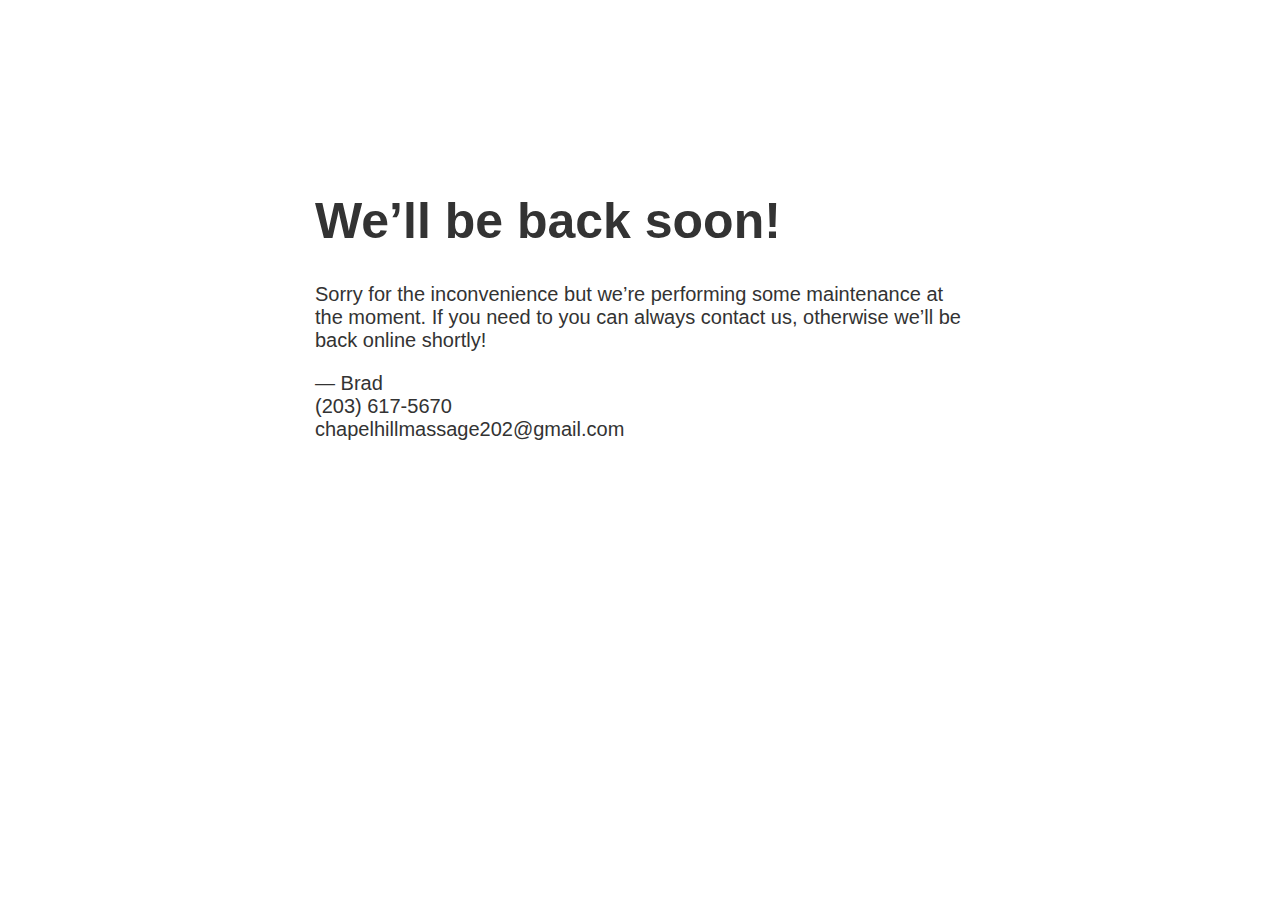
<file: index.html>
<!doctype html>
<title>Site Maintenance</title>
<style>
  body { text-align: center; padding: 150px; }
  h1 { font-size: 50px; }
  body { font: 20px Helvetica, sans-serif; color: #333; }
  article { display: block; text-align: left; width: 650px; margin: 0 auto; }
  a { color: #dc8100; text-decoration: none; }
  a:hover { color: #333; text-decoration: none; }
</style>

<article>
    <h1>We&rsquo;ll be back soon!</h1>
    <div>
        <p>Sorry for the inconvenience but we&rsquo;re performing some maintenance at the moment. If you need to you can always contact us, otherwise we&rsquo;ll be back online shortly!</p>
        <p>&mdash; Brad <br> (203) 617-5670 <br> chapelhillmassage202@gmail.com </p>
    </div>
</article>
</file>
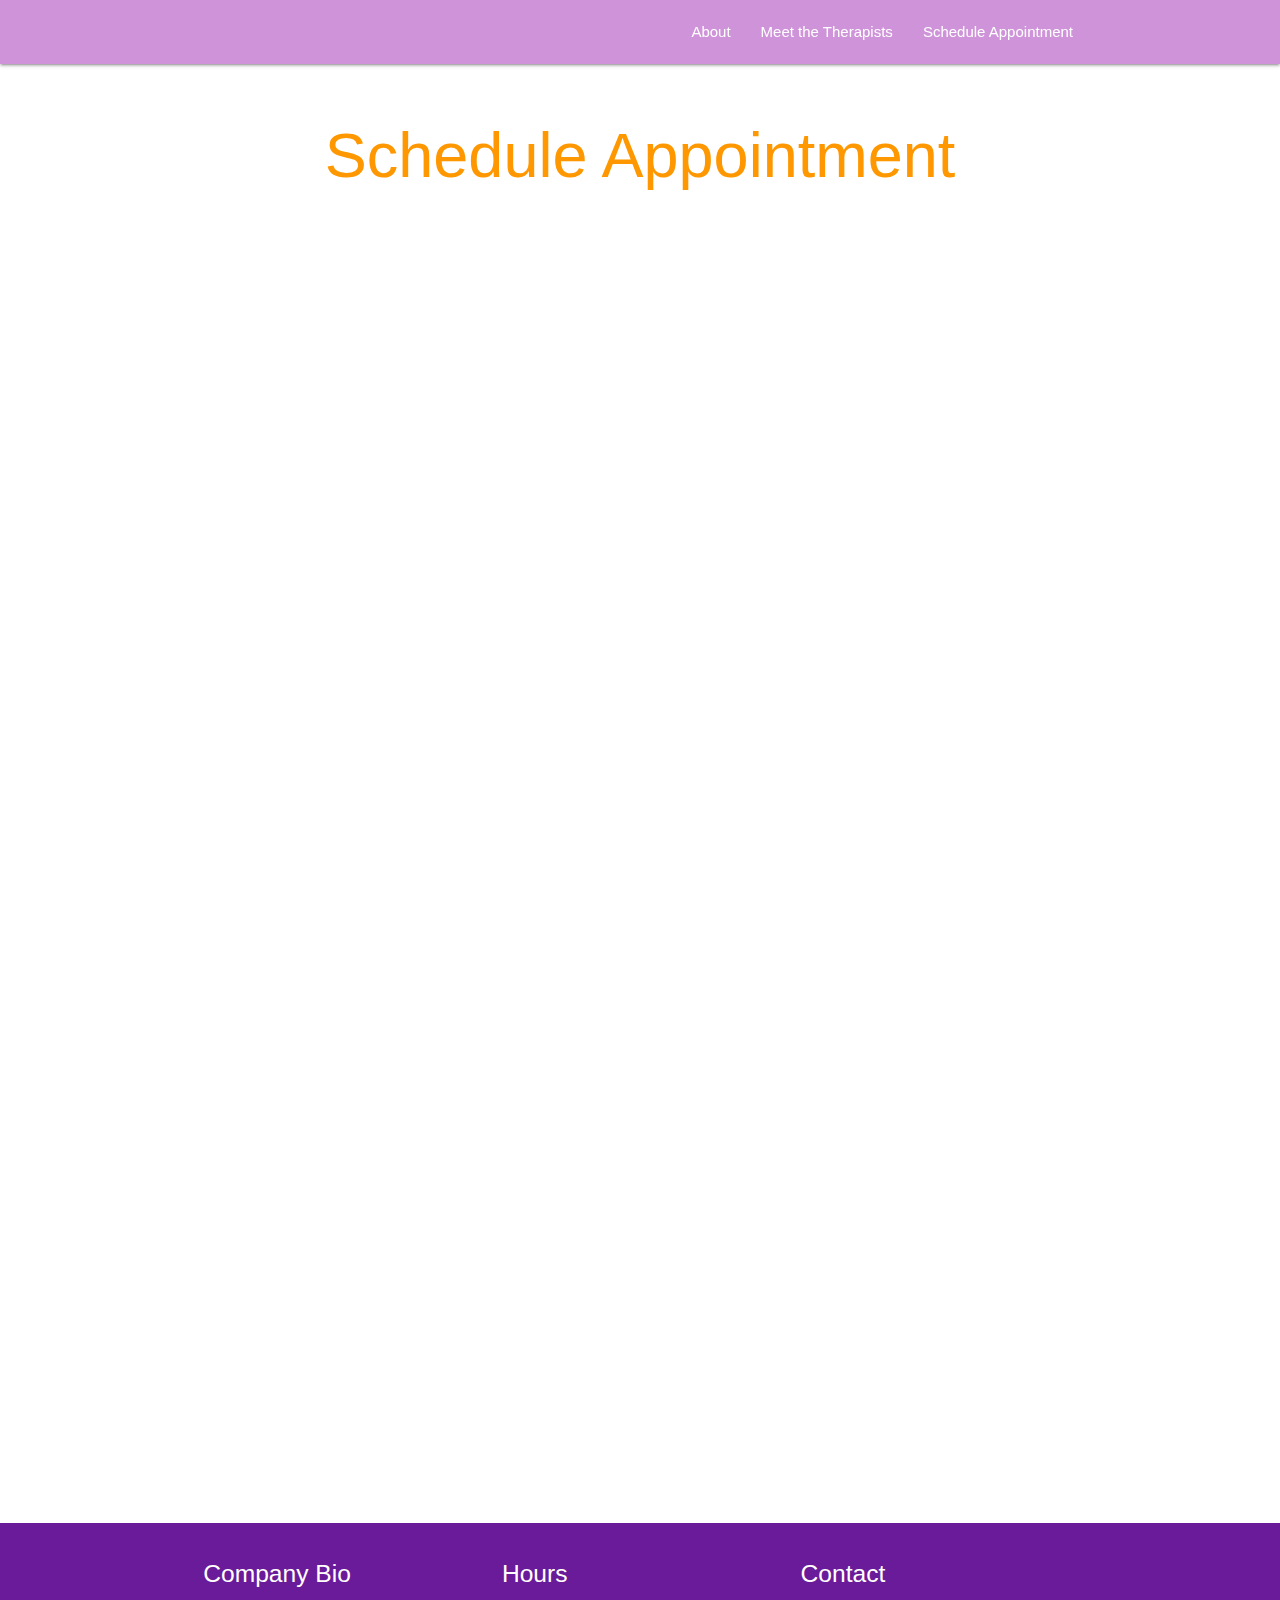
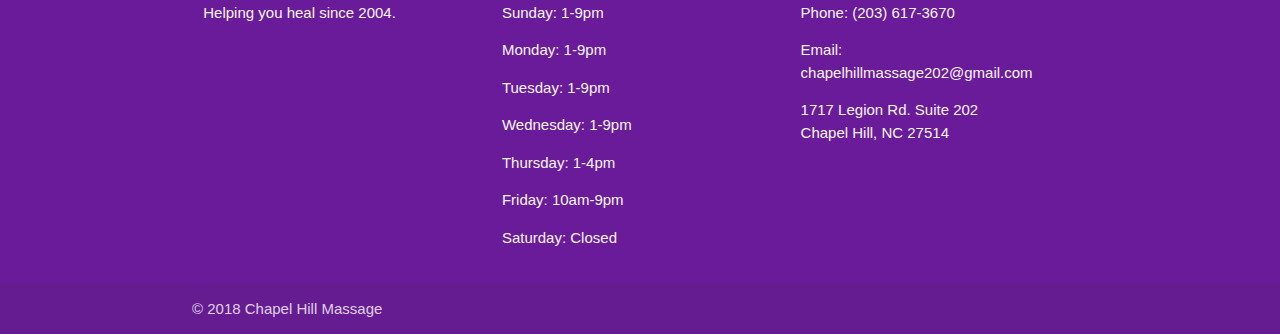
<file: appointment.html>
<!DOCTYPE html>
<html lang="en">
<head>
  <meta http-equiv="Content-Type" content="text/html; charset=UTF-8"/>
  <meta name="viewport" content="width=device-width, initial-scale=1, maximum-scale=1.0"/>
  <title>Chapel Hill Massage</title>

  <!-- CSS  -->
  <link href="https://fonts.googleapis.com/icon?family=Material+Icons" rel="stylesheet">
  <link href="css/materialize.css" type="text/css" rel="stylesheet" media="screen,projection"/>
  <link href="css/style.css" type="text/css" rel="stylesheet" media="screen,projection"/>
</head>
<body>
<!-- Navbar -->
<div class="navbar-fixed">
  <nav class="purple lighten-3" role="navigation">
    <div class="nav-wrapper container">
      <ul class="right hide-on-med-and-down">
        <li><a href="index.html">About</a></li>
        <li><a href="bio.html">Meet the Therapists</a></li>
        <li><a href="appointment.html">Schedule Appointment</a></li>
      </ul>

      <ul id="nav-mobile" class="sidenav">
        <li><a href="index.html">About</a></li>
        <li><a href="bio.html">Meet the Therapists</a></li>
        <li><a href="appointment.html">Schedule Appointment</a></li>
      </ul>
      <a href="#" data-target="nav-mobile" class="sidenav-trigger"><i class="material-icons">menu</i></a>
    </div>
  </nav>
</div>


<!-- PAGE -->
<!-- Header -->
  <div class="section no-pad-bot" id="index-banner">
    <div class="container">
      <h1 class="header center orange-text">Schedule Appointment</h1>
      <div class="row center">
          <iframe src="https://app.acuityscheduling.com/schedule.php?owner=16913756" width="100%" height="800" frameBorder="0"></iframe><script src="https://d3gxy7nm8y4yjr.cloudfront.net/js/embed.js" type="text/javascript"></script>
      </div>
      <br><br>

    </div>
  </div>

  <!-- Google maps -->
  <div class="container">
    <div class="section">
        <div class=""><div class=""><iframe width="100%" height="400px" id="gmap_canvas" src="https://maps.google.com/maps?q=chapel%20hill%20massage%201717%20Legion%20Rd%20suite&t=&z=15&ie=UTF8&iwloc=&output=embed" frameborder="0" scrolling="no" marginheight="0" marginwidth="0"></iframe></div><style>.mapouter{text-align:right;height:500px;width:742px;}.gmap_canvas {overflow:hidden;background:none!important;height:500px;width:742px;}</style></div>
    </div>
  </div>

  <!-- FOOTER -->
  <footer class="page-footer purple darken-3">
    <div class="container">
      <div class="row">
        <div class="col l4 s12">
          <h5 class="white-text">Company Bio</h5>
          <p class="grey-text text-lighten-4">Helping you heal since 2004.</p>
        </div>
        <div class=" col l4 s12">
          <h5 class="white-text">Hours</h5>
          <ul>
            <li><p class="grey-text text-lighten-4">Sunday: 1-9pm</p></li>
            <li><p class="grey-text text-lighten-4">Monday: 1-9pm</p></li>
            <li><p class="grey-text text-lighten-4">Tuesday: 1-9pm</p></li>
            <li><p class="grey-text text-lighten-4">Wednesday: 1-9pm</p></li>
            <li><p class="grey-text text-lighten-4">Thursday: 1-4pm</p></li>
            <li><p class="grey-text text-lighten-4">Friday: 10am-9pm</p></li>
            <li><p class="grey-text text-lighten-4">Saturday: Closed</p></li>
          </ul>
        </div>
      
        <div class="col l4 s12">
          <h5 class="white-text">Contact</h5>
          <ul>
            <li><p class="grey-text text-lighten-4">Phone: (203) 617-3670</p></li>
            <li><p class="grey-text text-lighten-4">Email: chapelhillmassage202@gmail.com</p></li>
            <li><p class="grey-text text-lighten-4">1717 Legion Rd. Suite 202<br>
              Chapel Hill, NC 27514</p></li>
          </ul>
        </div>
      </div>
    </div>
    <div class="footer-copyright">
      <div class="container">
          © 2018 Chapel Hill Massage
      </div>
    </div>
  </footer>


  <!--  Scripts-->
  <script src="https://code.jquery.com/jquery-2.1.1.min.js"></script>
  <script src="js/materialize.js"></script>
  <script src="js/init.js"></script>

  </body>
</html>
</file>
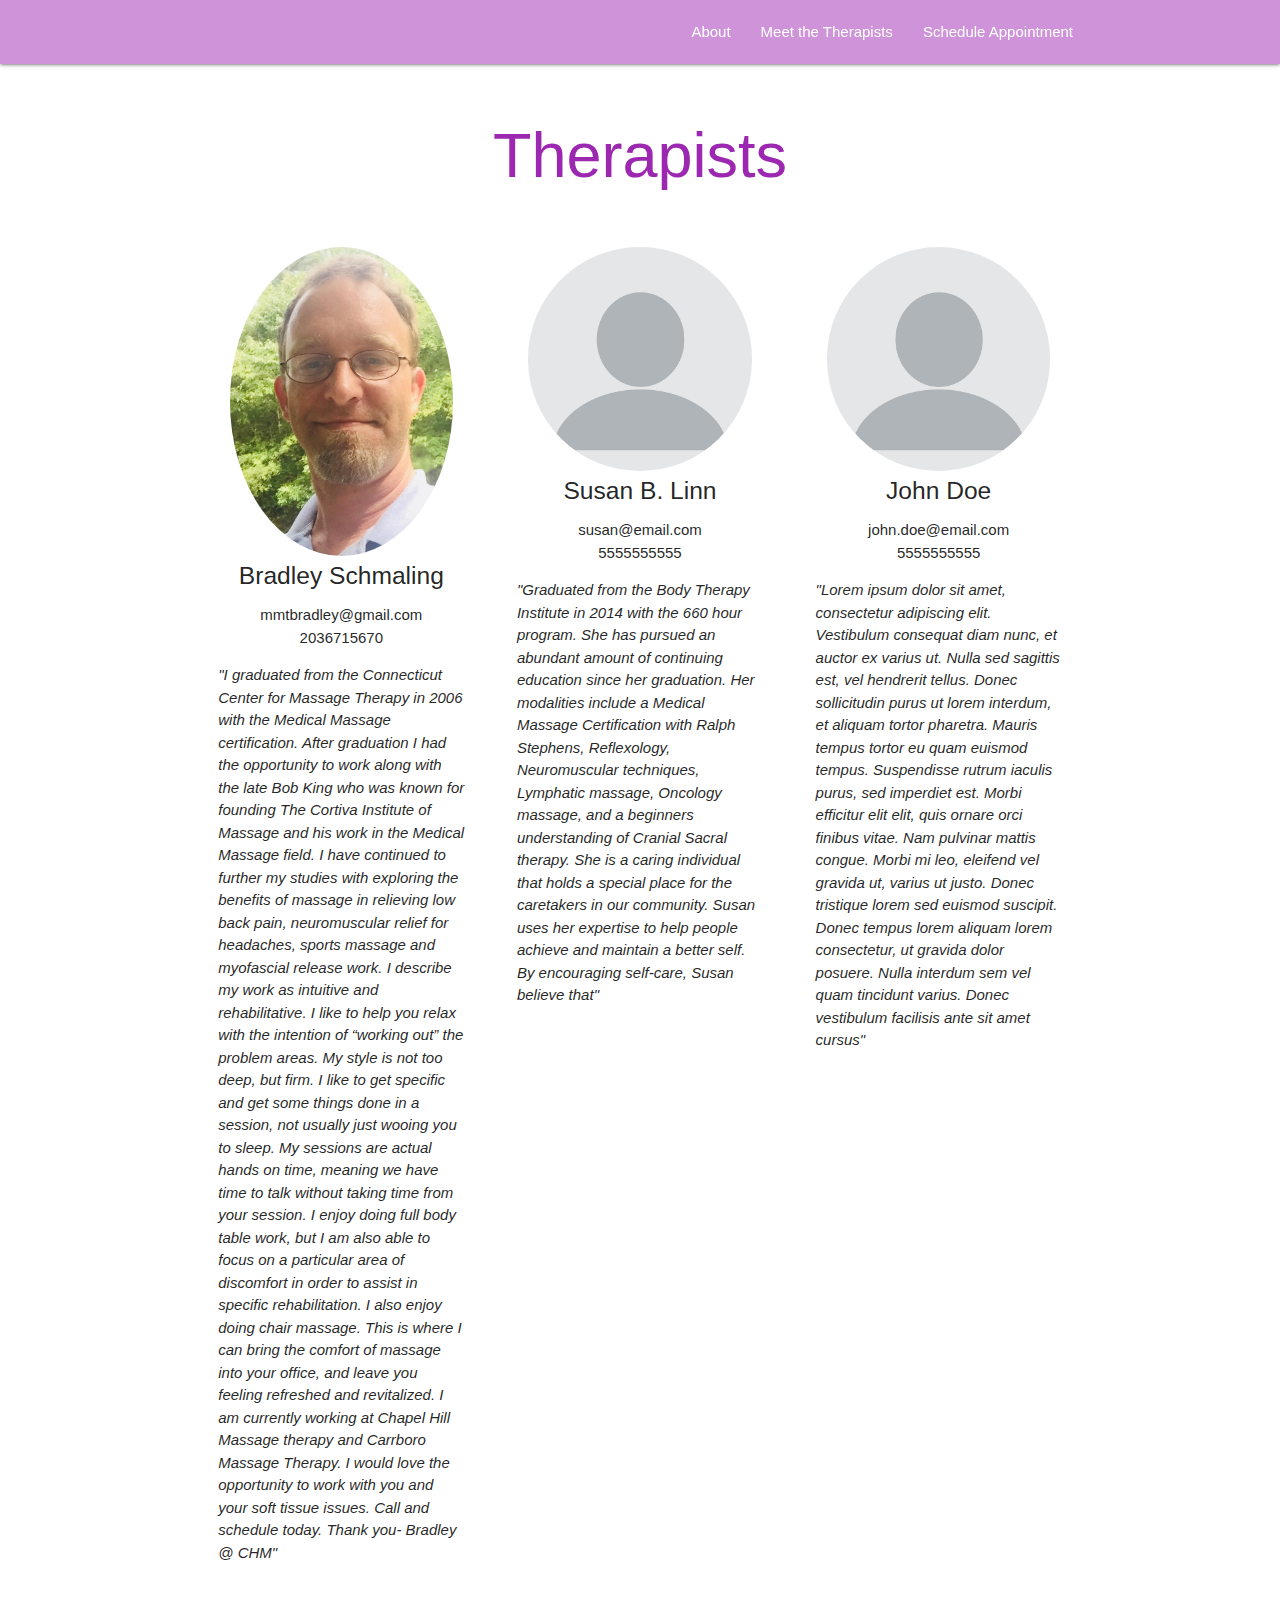
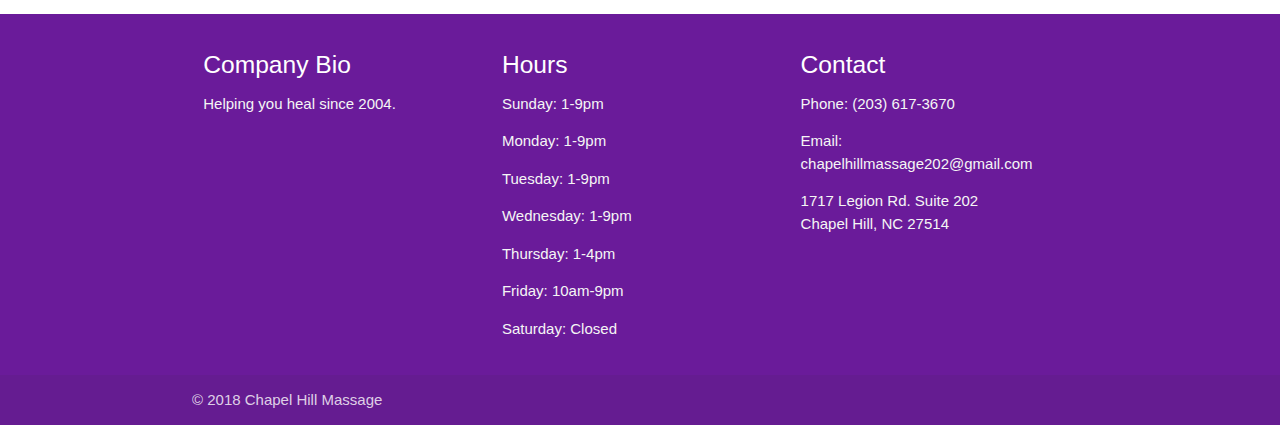
<file: bio.html>
<!DOCTYPE html>
<html lang="en">
<head>
  <meta http-equiv="Content-Type" content="text/html; charset=UTF-8"/>
  <meta name="viewport" content="width=device-width, initial-scale=1, maximum-scale=1.0"/>
  <title>Starter Template - Materialize</title>

  <!-- CSS  -->
  <link href="https://fonts.googleapis.com/icon?family=Material+Icons" rel="stylesheet">
  <link href="css/materialize.css" type="text/css" rel="stylesheet" media="screen,projection"/>
  <link href="css/style.css" type="text/css" rel="stylesheet" media="screen,projection"/>
</head>
<body>
  <div class="navbar-fixed">
    <nav class="purple lighten-3" role="navigation">
      <div class="nav-wrapper container">
        <ul class="right hide-on-med-and-down">
          <li><a href="index.html">About</a></li>
          <li><a href="bio.html">Meet the Therapists</a></li>
          <li><a href="appointment.html">Schedule Appointment</a></li>
        </ul>

        <ul id="nav-mobile" class="sidenav">
          <li><a href="index.html">About</a></li>
          <li><a href="bio.html">Meet the Therapists</a></li>
          <li><a href="appointment.html">Schedule Appointment</a></li>
        </ul>
        <a href="#" data-target="nav-mobile" class="sidenav-trigger"><i class="material-icons">menu</i></a>
      </div>
    </nav>
</div>

<!-- </div> -->
<div class="section no-pad-bot" id="index-banner">
    <div class="container">
      <h1 class="header center purple-text">Therapists</h1>
  </div>
</div>


  <div class="container">
    <div class="section">

      <!--   Icon Section   -->
      <div class="row">
        <div class="col s12 m4">
          <div class="icon-block">              
            <div class="col s12">
                <img src="img/brad.jpg" alt="" class="circle responsive-img"> <!-- notice the "circle" class -->
            </div>
            <h5 class="center">Bradley Schmaling</h5>
            <p class="center">mmtbradley@gmail.com<br>2036715670</hp>

            <p class="light"><i>"I graduated from the Connecticut Center for Massage Therapy in 2006 with the Medical Massage certification. After graduation I had the opportunity to work along with the late Bob King who was known for founding The Cortiva Institute of Massage and his work in the Medical Massage field. I have continued to further my studies with exploring the benefits of massage in relieving low back pain, neuromuscular relief for headaches, sports massage and myofascial release work.
              I describe my work as intuitive and rehabilitative. I like to help you relax with the intention of “working out” the problem areas. My style is not too deep, but firm. I like to get specific and get some things done in a session, not usually just wooing you to sleep. 
              My sessions are actual hands on time, meaning we have time to talk without taking time from your session. I enjoy doing full body table work, but I am also able to focus on a particular area of discomfort in order to assist in specific rehabilitation. I also enjoy doing chair massage. This is where I can bring the comfort of massage into your office, and leave you feeling refreshed and revitalized. 
              I am currently working at Chapel Hill Massage therapy and Carrboro Massage Therapy. I would love the opportunity to work with you and your soft tissue issues.  Call and schedule today. Thank you- Bradley @ CHM"
            </i></p>
          </div>
        </div>

        
        <div class="col s12 m4">
            <div class="icon-block">              
                <div class="col s12">
                    <img src="img/blank-pic.png" alt="" class="circle responsive-img"> <!-- notice the "circle" class -->
                </div>
                <h5 class="center">Susan B. Linn</h5>
                <p class="center">susan@email.com<br>5555555555</hp>

                <p class="light"><i>"Graduated from the Body Therapy Institute in 2014 with the 660 hour program. She has pursued an abundant amount of continuing education since her graduation. Her modalities include a Medical Massage Certification with Ralph Stephens, Reflexology, Neuromuscular techniques, Lymphatic massage, Oncology massage, and a beginners understanding of Cranial Sacral therapy. She is a caring individual that holds a special place for the caretakers in our community. Susan uses her expertise to help people achieve and maintain a better self. By encouraging self-care, Susan believe that"</i></p>
            </div>
        </div>
      
        <div class="col s12 m4">
            <div class="icon-block">              
                <div class="col s12">
                    <img src="img/blank-pic.png" alt="" class="circle responsive-img"> <!-- notice the "circle" class -->
                </div>
                <h5 class="center">John Doe</h5>
                <p class="center">john.doe@email.com<br>5555555555</hp>

                <p class="light"><i>"Lorem ipsum dolor sit amet, consectetur adipiscing elit. Vestibulum consequat diam nunc, et auctor ex varius ut. Nulla sed sagittis est, vel hendrerit tellus. Donec sollicitudin purus ut lorem interdum, et aliquam tortor pharetra. Mauris tempus tortor eu quam euismod tempus. Suspendisse rutrum iaculis purus, sed imperdiet est. Morbi efficitur elit elit, quis ornare orci finibus vitae. Nam pulvinar mattis congue. Morbi mi leo, eleifend vel gravida ut, varius ut justo. Donec tristique lorem sed euismod suscipit. Donec tempus lorem aliquam lorem consectetur, ut gravida dolor posuere. Nulla interdum sem vel quam tincidunt varius. Donec vestibulum facilisis ante sit amet cursus"</i></p>
            </div>
        </div>
      </div>
    
    </div>
  </div>
  <!-- FOOTER -->
  <footer class="page-footer purple darken-3">
    <div class="container">
      <div class="row">
        <div class="col l4 s12">
          <h5 class="white-text">Company Bio</h5>
          <p class="grey-text text-lighten-4">Helping you heal since 2004.</p>
        </div>
        <div class=" col l4 s12">
          <h5 class="white-text">Hours</h5>
          <ul>
            <li><p class="grey-text text-lighten-4">Sunday: 1-9pm</p></li>
            <li><p class="grey-text text-lighten-4">Monday: 1-9pm</p></li>
            <li><p class="grey-text text-lighten-4">Tuesday: 1-9pm</p></li>
            <li><p class="grey-text text-lighten-4">Wednesday: 1-9pm</p></li>
            <li><p class="grey-text text-lighten-4">Thursday: 1-4pm</p></li>
            <li><p class="grey-text text-lighten-4">Friday: 10am-9pm</p></li>
            <li><p class="grey-text text-lighten-4">Saturday: Closed</p></li>
          </ul>
        </div>
      
        <div class="col l4 s12">
          <h5 class="white-text">Contact</h5>
          <ul>
            <li><p class="grey-text text-lighten-4">Phone: (203) 617-3670</p></li>
            <li><p class="grey-text text-lighten-4">Email: chapelhillmassage202@gmail.com</p></li>
            <li><p class="grey-text text-lighten-4">1717 Legion Rd. Suite 202<br>
              Chapel Hill, NC 27514</p></li>
          </ul>
        </div>
      </div>
    </div>
    <div class="footer-copyright">
      <div class="container">
          © 2018 Chapel Hill Massage
      </div>
    </div>
  </footer>


  <!--  Scripts-->
  <script src="https://code.jquery.com/jquery-2.1.1.min.js"></script>
  <script src="js/materialize.js"></script>
  <script src="js/init.js"></script>

  </body>
</html>
</file>
<file: css/style.css>
/* Custom Stylesheet */
/**
 * Use this file to override Materialize files so you can update
 * the core Materialize files in the future
 *
 * Made By MaterializeCSS.com
 */

.icon-block {
  padding: 0 15px;
}
.icon-block .material-icons {
	font-size: inherit;
}

.navbar-fixed { z-index: 998; }
</file>
